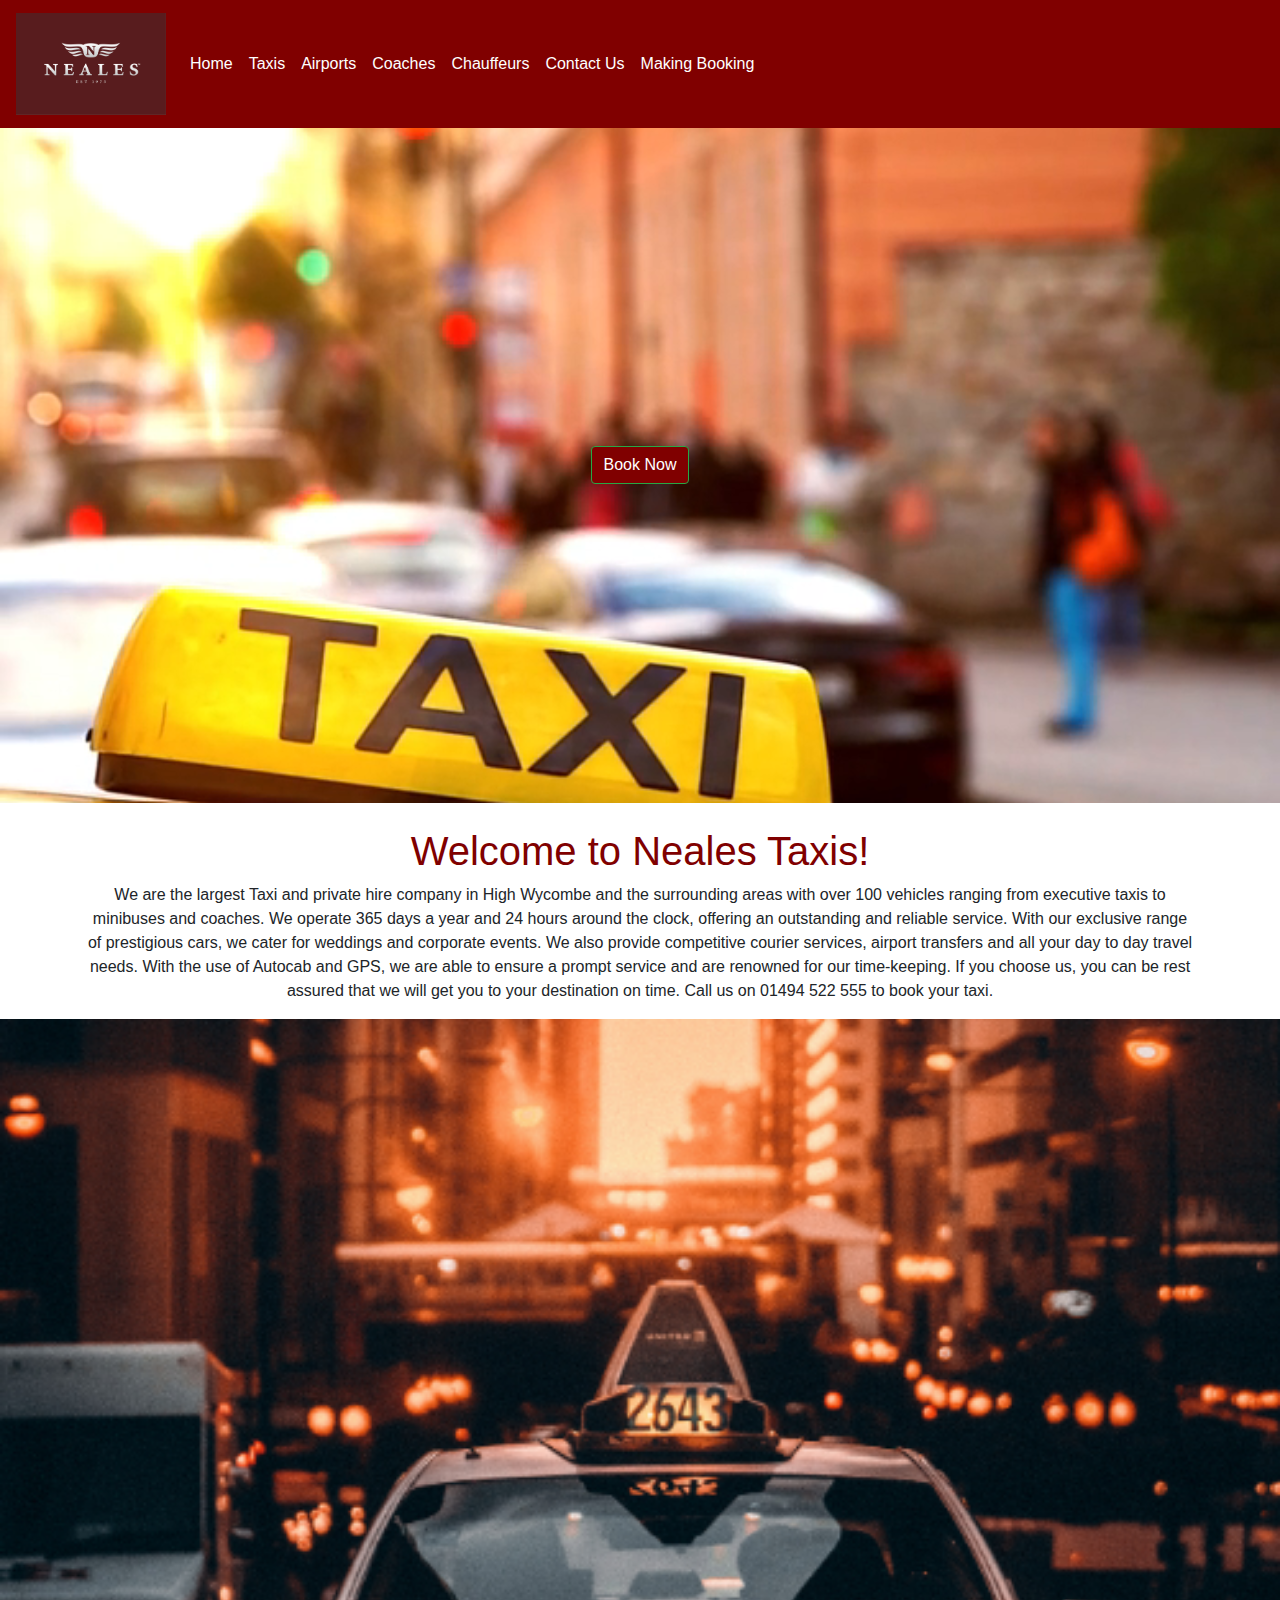
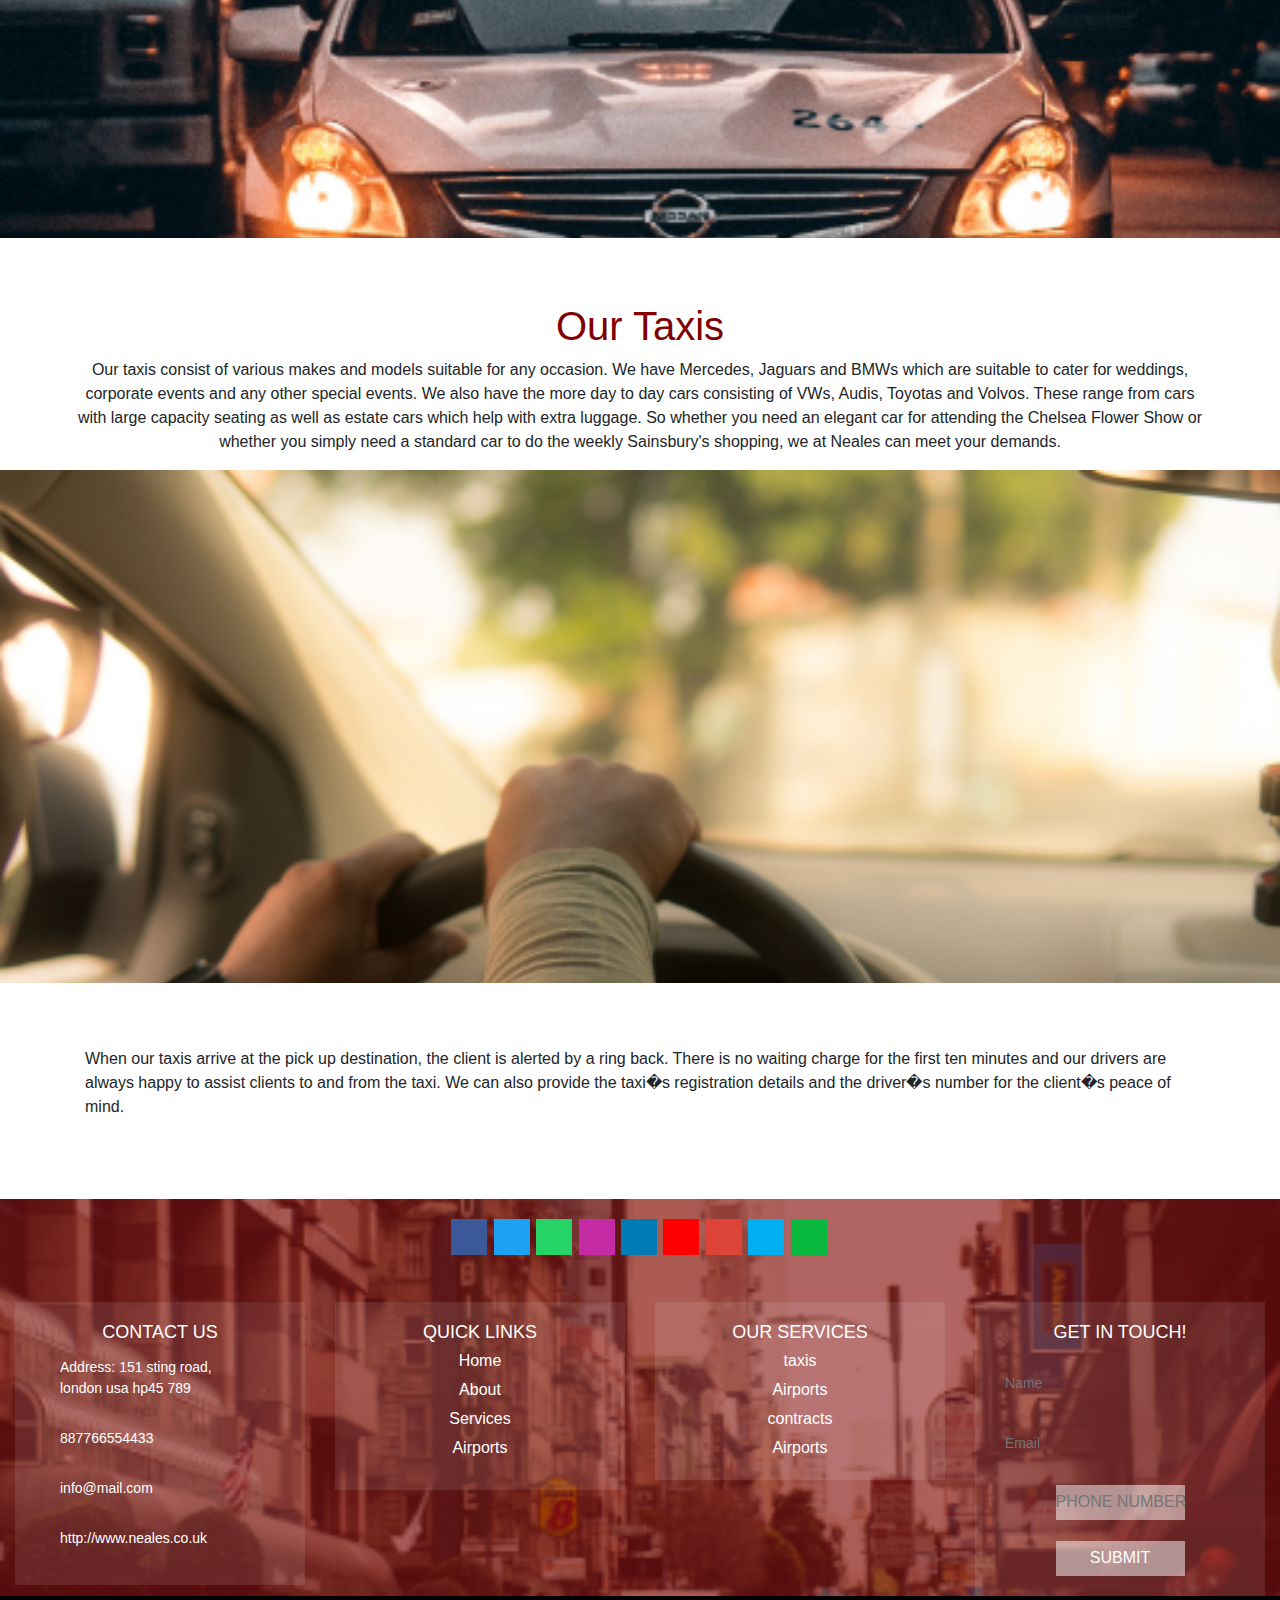
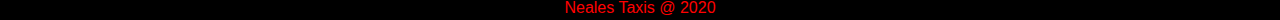
<file: index.html>
<!doctype html>
<html lang="en">
  <head>
    <!-- Required meta tags -->
    <meta charset="utf-8">
    <meta name="viewport" content="width=device-width, initial-scale=1, shrink-to-fit=no">

    <!-- Bootstrap CSS -->
    <link rel="stylesheet" href="https://maxcdn.bootstrapcdn.com/bootstrap/4.0.0/css/bootstrap.min.css" integrity="sha384-Gn5384xqQ1aoWXA+058RXPxPg6fy4IWvTNh0E263XmFcJlSAwiGgFAW/dAiS6JXm" crossorigin="anonymous">
    <link rel="stylesheet" href="https://use.fontawesome.com/releases/v5.15.2/css/all.css" integrity="sha384-vSIIfh2YWi9wW0r9iZe7RJPrKwp6bG+s9QZMoITbCckVJqGCCRhc+ccxNcdpHuYu" crossorigin="anonymous">
<link rel="stylesheet" href="footer.css"/>


    <title>neales taxis high wycombe</title>
  </head>
  <body>

    <nav class="navbar navbar-expand-lg topbox sticky-top">
  <a class="navbar-brand" href="#"><img src="logo.png" class="logo"/></a>
  <button class="navbar-toggler toggle" type="button" data-toggle="collapse" data-target="#navbarText" aria-controls="navbarText" aria-expanded="false" aria-label="Toggle navigation">
    <span class="navbar-toggler-icon"></span>
  </button>
  <div class="collapse navbar-collapse" id="navbarText">
    <ul class="navbar-nav mr-auto">
      <li class="nav-item active">
        <a class="nav-link" href="#">Home <span class="sr-only">(current)</span></a>
      </li>
      <li class="nav-item">
        <a class="nav-link" href="#">Taxis</a>
      </li>
      <li class="nav-item">
        <a class="nav-link" href="#">Airports</a>
      </li>
      <li class="nav-item">
        <a class="nav-link" href="#">Coaches</a>
      </li>
      <li class="nav-item">
        <a class="nav-link" href="#">Chauffeurs</a>
      </li>
      <li class="nav-item">
        <a class="nav-link" href="#">Contact Us</a>
      </li>
        <li class="nav-item">
        <a class="nav-link" href="#">Making Booking</a>
      </li>
    </ul>
  
  </div>
</nav>

<header>
  <div class="overlay"></div>
  <video playsinline="playsinline" autoplay="autoplay" muted="muted" loop="loop">
    <source src="taxi.mp4" type="video/mp4">
  </video>
  <div class="container h-100">
    <div class="d-flex h-100 text-center align-items-center">
      <div class="w-100 text-white">
        <button type="button" class="btn btn-success enter">Book Now</button>
      </div>
    </div>
  </div>
</header>


    <div class="container textbox">
      <div class="row">
        <div class="col-md-12">
          <br>
          <h1>Welcome to Neales Taxis!</h1>
         <p>We are the largest Taxi and private hire company in High Wycombe and the surrounding areas with over 100 vehicles ranging from executive taxis to minibuses and coaches. We operate 365 days a year and 24 hours around the clock, offering an outstanding and reliable service.

With our exclusive range of prestigious cars, we cater for weddings and corporate events. We also provide competitive courier services, airport transfers and all your day to day travel needs.

With the use of Autocab and GPS, we are able to ensure a prompt service and are renowned for our time-keeping. If you choose us, you can be rest assured that we will get you to your destination on time. Call us on 01494 522 555 to book your taxi.</p>
        </div>
      </div>
    </div>

    <div class="container image">
      <div class="row">
        <div class="col-md-12">
         
          <br><br><br><br>
          <br><br><br><br>
          <br><br><br><br>
          <br><br><br><br>
          <br><br><br><br>
          <br><br><br><br>
          <br><br><br><br>
          <br><br><br><br>
        </div>

      </div>

    </div>

    <div class="container box3">
      <div class="row">
        <div class="col-12-12">
          <h1>Our Taxis</h1>
          <p>Our taxis consist of various makes and models suitable for any occasion. We have Mercedes, Jaguars and BMWs which are suitable to cater for weddings, corporate events and any other special events. We also have the more day to day cars consisting of VWs, Audis, Toyotas and Volvos. These range from cars with large capacity seating as well as estate cars which help with extra luggage. So whether you need an elegant car for attending the Chelsea Flower Show or whether you simply need a standard car to do the weekly Sainsbury's shopping, we at Neales can meet your demands.</p>
        </div>

      </div>
    </div>

    <div class="container box4">
      <div class="row">
        <div class="col-md-12">

        </div>

      </div>

    </div>

    <div class="container box5">
      <div class="row">
        <div class="col-md-12">
          <p>When our taxis arrive at the pick up destination, the client is alerted by a ring back. There is no waiting charge for the first ten minutes and our drivers are always happy to assist clients to and from the taxi. We can also provide the taxi�s registration details and the driver�s number for the client�s peace of mind.</p>

        </div>

      </div>

    </div>

   

<div class="footer">

<div class="footer-wrapper">
  <div class="top-img"></div>
  <div class="container-fluid">
    <div class="footer-social-icons">
      <ul>
        <li><a href="#" target="_blank"><i class="fab fa-facebook"></i></a></li>
        <li><a href="#" target="_blank"><i class="fab fa-twitter"></i></i></a></li>
        <li><a href="#" target="_blank"><i class="fab fa-whatsapp"></i></i></a></li>
        <li><a href="#" target="_blank"><i class="fab fa-instagram"></i></i></a></li>
        <li><a href="#" target="_blank"><i class="fab fa-linkedin"></i></a></li>
        <li><a href="#" target="_blank"><i class="fab fa-youtube"></i></i></a></li>
        <li><a href="#" target="_blank"><i class="fab fa-google-plus"></i></a></li>
        <li><a href="#" target="_blank"><i class="fab fa-skype"></i></a></li>
        <li><a href="#" target="_blank"><i class="fab fa-pinterest-square"></i></a></li>
        </ul>
      </div>

      <div class="footer-mid-part">
        <div class="row">
          <div class="col-lg-3 col-md-6 col-sm-12">
            <div class="footer-section-one">
              <div class="footer-heading"><h2>Contact Us</h2></div>
              <div class="footer-contact-box">
              <div class="footer-contact-icon"><i class="fa fa-map-marker"></i></div>
              <div class="footer-contact-text">
                <p>Address: 151 sting road, london usa hp45 789</p>
              </div>
              <div class="clr"></div>
            </div>

                    <div class="footer-contact-box">
              <div class="footer-contact-icon"><i class="fa fa-phone"></i></div>
              <div class="footer-contact-text">
                <p><a href="tel:+07788660500">887766554433</a></p>
              </div>
              <div class="clr"></div>
            </div>

                    <div class="footer-contact-box">
              <div class="footer-contact-icon"><i class="fa fa-envelope"></i></div>
              <div class="footer-contact-text">
        <p><a href="hanfah@mail.com">info@mail.com</a></p>
              </div>
              <div class="clr"></div>
            </div>

                    <div class="footer-contact-box">
              <div class="footer-contact-icon"><i class="fa fa-globe"></i></div>
              <div class="footer-contact-text">
                <a><a href="http://www.neales.co.uk"><p>http://www.neales.co.uk</a></p>
              </div>
              <div class="clr"></div>
            </div>





            </div>
         
          </div>
           <div class="col-lg-3 col-md-6 col-sm-12">
             <div class="footer-section-one">
              <div class="footer-heading"><h2 class="footer-heading">Quick Links</h2></div>
              <div class="footer-link">
                <ul>
                  <li><a href="#"></a>Home</li>
                   <li><a href="#"></a>About</li>
                    <li><a href="#"></a>Services</li>
                     <li><a href="#"></a>Airports</li>
                      <li><a href="#"></a></li>
                       <li><a href="#"></a></li>
                </ul>
            </div>
           </div>
         </div>
            <div class="col-lg-3 col-md-6 col-sm-12">
              <div class="footer-section-one">
              <div class="footer-heading"><h2>Our Services</h2></div>
               <div class="footer-link">
                <ul>
                  <li><a href="#"></a>taxis</li>
                   <li><a href="#"></a>Airports</li>
                    <li><a href="#"></a>contracts</li>
                     <li><a href="#"></a>Airports</li>
                  
                </ul>
            </div>
            </div>
            </div>
             <div class="col-lg-3 col-md-6 col-sm-12">
               <div class="footer-section-one">
              <div class="footer-heading"><h2>Get in touch!</h2></div>
              <div class="footer-form">
                <form method="post" action="#">
                  <div class="footer-form-box">
                    <input type="text" class="footer-form-style" placeholder="Name">
                  </div>
                  <div class="footer-form-box">
                    <input type="text" class="footer-form-style" placeholder="Email">
                  </div>
                  <div class="footer-form-box">
                    <input type="text" class="footer-form-submit-style" placeholder="Phone Number">
                  </div>
                  <div class="footer-form-box">
                    <input type="submit" class="footer-form-submit-style" value="SUBMIT">
                  </div>
                  
                </form>
              </div>

            </div>
             </div>
    </div>
  </div>
</div>

</div class="text">
<p class="texttext">Neales Taxis @ 2020</p>
</div>


    <!-- Optional JavaScript -->
    <!-- jQuery first, then Popper.js, then Bootstrap JS -->
    <script src="https://code.jquery.com/jquery-3.2.1.slim.min.js" integrity="sha384-KJ3o2DKtIkvYIK3UENzmM7KCkRr/rE9/Qpg6aAZGJwFDMVNA/GpGFF93hXpG5KkN" crossorigin="anonymous"></script>
    <script src="https://cdnjs.cloudflare.com/ajax/libs/popper.js/1.12.9/umd/popper.min.js" integrity="sha384-ApNbgh9B+Y1QKtv3Rn7W3mgPxhU9K/ScQsAP7hUibX39j7fakFPskvXusvfa0b4Q" crossorigin="anonymous"></script>
    <script src="https://maxcdn.bootstrapcdn.com/bootstrap/4.0.0/js/bootstrap.min.js" integrity="sha384-JZR6Spejh4U02d8jOt6vLEHfe/JQGiRRSQQxSfFWpi1MquVdAyjUar5+76PVCmYl" crossorigin="anonymous"></script>
  </body>
</html>
</file>
<file: footer.css>
*{
	margin: 0px;
	padding: 0px;
	box-sizing: border-box;
}

body{
	font-family: 'Open Sans', sans-serif;
}

body {

}


.toggle {
	background-color: white;
}
header {
  position: relative;
  background-color: black;
  height: 75vh;
  min-height: 25rem;
  width: 100%;
  overflow: hidden;
}
.footer-section-one .footer-heading h2{
	text-align: center;
}
header video {
  position: absolute;
  top: 50%;
  left: 50%;
  min-width: 100%;
  min-height: 100%;
  width: auto;
  height: auto;
  z-index: 0;
  -ms-transform: translateX(-50%) translateY(-50%);
  -moz-transform: translateX(-50%) translateY(-50%);
  -webkit-transform: translateX(-50%) translateY(-50%);
  transform: translateX(-50%) translateY(-50%);
}

header .container {
  position: relative;
  z-index: 2;
}

header .overlay {
  position: absolute;
  top: 0;
  left: 0;

  width: 100%;
  background-color: black;
  opacity: 0.5;
  z-index: 1;
}

.enter {
	background-color: #800000;

}

.enter:hover {
	background-color: black;
	outline-width: 1px;
}


.textbox {
	text-align: center;
}
.clr{
	clear: both;
}

.topbox {
	background-color: #800000;
}
.logo {
	width: 150px;
	height: auto;
}
.text {
	background-color: black;
	margin-bottom: 0px;
	color: #800000;
}

.texttext {
	background: black;
	color: red;
	text-align: center;
	margin-bottom: 0px;
}


nav li a {
color: white;
}

nav li a:hover{
	color: black;
}
.footer-wrapper {
	width: 100%;
	height: auto;
	min-height: 250px;
	margin: auto;
	background-image: url("neales taxi.png");
	background-position: center;
	background-repeat: no-repeat;

	background-size: cover;

	
	bottom: 0px;
}

.footer-social-icons{
	width: 100%;
	height: auto;
	margin: auto;
	padding-top: 20px;
	margin-bottom: 40px;
}

.footer-social-icons ul{
	margin: 0px;
	padding: 0px;
	text-align: center;
}

.footer-social-icons ul li{
	display: inline-block;
	margin-right: 2px;
	width: 36px;
	height: 36px;
	text-align: center;
}

.footer-social-icons ul li a{
	color: #fff;
	display: block;
	font-size: 22px;
	text-shadow: 0px 0px 5px rgba(0,0,0,0.75);
}

.footer-social-icons ul li a i{
	line-height: 36px;

}

.footer-social-icons ul li:nth-child(1){
	background: #3b5998;
	
}

.footer-social-icons ul li:nth-child(2){
	background: #1da1f2;
	
}

.footer-social-icons ul li:nth-child(3){
	background: #25d366;
	
}

.footer-social-icons ul li:nth-child(4){
	background: #c32aa3;
	
}

.footer-social-icons ul li:nth-child(5){
	background: #007bb5;
	
}

.footer-social-icons ul li:nth-child(6){
	background: #ff0000;
	
}

.footer-social-icons ul li:nth-child(7){
	background: #db4437;
	
}

.footer-social-icons ul li:nth-child(8){
	background: #00aff0;
	
}

.footer-social-icons ul li:nth-child(9){
	background: #09b83e;
	
}

.footer-social-icons ul li:nth-child(10){
	background: #bd081c;
	
}

.footer-mid-part{
	width: 100%;
	height: auto;
	margin: auto;
}

.footer-section-one {
	width: 100%;
	height: auto;
	margin: auto;
	padding: 20px 20px;
	background: rgba(255,255,255,.1);
	text-align: center;
}

.footer-section-two {
	width: 100%;
	height: auto;
	margin: auto;
	padding: 20px 20px;
	background: rgba(255,255,255,.1);
}

.footer-section-three {
	width: 100%;
	height: auto;
	margin: auto;
	padding: 20px 20px;
	background: rgba(255,255,255,.1);
}



.footer-heading{
	width: 100%;
	height: auto;
	margin: auto;
}

.footer-heading h2{
	font-size: 18px;
	text-align: left;
	color: #fff;
	text-transform: uppercase;
	margin: 0px;
}

.footer-contact-box{
	width: 100%;
	height: auto;
	margin: auto;
	margin-top: 13px;

}

.footer-contact-icon {
	width: 25px;
	height: 25px;
	float: left;


}

.footer-contact-icon i {
	color: #fff;
	font-size: 20px;
}

.footer-contact-text {
	width: 85%;
	height: auto;
	
	margin-left: 10px;

}

.footer-contact-text p{
	font-size: 14px;
	text-align: left;
	color: #fff;
	cursor: pointer;
}


.footer-contact-text p a{
	font-size: 14px;
	text-align: left;
	color: #fff;
	text-decoration: none;
}


.footer-contact-text p:hover{
	color: #800000;
}


.footer-contact-text p a:hover{
	color: #800000;
}

.footer-contact-box:hover .footer-contact-icon i{
	color: #800000;
}

.footer-contact-box:hover .footer-contact-text p a{
	color: #800000;
}

.footer-link {
	width: 100%;
	height: auto;
	margin: auto;
	text-align: center;
}


.footer-link ul {
	margin: 0px;
	padding: 0px;
	
}

h1 {
	color: #800000;
}

.box3 {
	text-align: center;
	padding-top: 5%;
}

.image {
   background: url("taxi high wycombe.png");
   background-repeat: no-repeat;
   background-size: cover;
   text-align: center;
	max-width: 100%;
	background-size: 100%;
	font-size: 40%;
	padding-bottom: 40%;

}


.box4 {

	background: url("taxi of high wycombe.png");
   background-repeat: no-repeat;
   background-size: cover;
   text-align: center;
	max-width: 100%;
	background-size: 100%;
	font-size: 40%;
	padding-bottom: 40%;

}


.box5 {
	padding-top: 5%;
	padding-bottom: 5%;
}
div ul li a {
	text-align: left;
}


.footer-link ul li{
	list-style-type: none;
	text-align: center;
	padding-top: 5px;
	color: white;
}

.home {
	text-align: left;
}

.footer-link ul li a{
	font-size: 14px;
	color: white;
	text-decoration: none;
	text-decoration: capitalize;
	text-align: left;
}

.footer-link ul li a:hover {
	color: #f00;

}

.footer-section-two .footer-heading h2{
	text-align: center;
}

.footer-form{
	width: 100%;
	height: auto;
	margin: auto;
	margin-top: 20px;
}
.footer-form-box{
	width: 100%;
	height: auto;
	margin: auto;
	margin-top: 20px;
}
.footer-form-style{
	width: 100%;
	height: 40px;
	border-left: none;
	border-top: none;
	border-right: none;
	border-bottom:1px solid rgba(255,255,255,-1);
	background: transparent;
	font-size: 14px;
	text-align: left;
	padding: 0px 10px;
	color: white;
}
.footer-form-submit-style{
	width: 129px;
	height: 35px;
	font-size: 16px;
	text-align: center;
	color: #fff;
	text-transform: uppercase;
	background: rgba(255,255,255,.5);
	border:none;
	margin-top: 1px;
}

.footer-form-submit-style:active{
	background: #800000;
}

.footer-buttom {
	width: 100%;
	height: auto;
	margin: auto;
	margin-top: 10px;
	margin-bottom: 10px;
}

.footer-bottom {
	font-size: 14px;
	text-align: center;
	color: white;
	justify-content: center;

}


.text {
	color: white;
	text-align: center;
}

.footer-heading {
	text-align: center;

}
</file>
